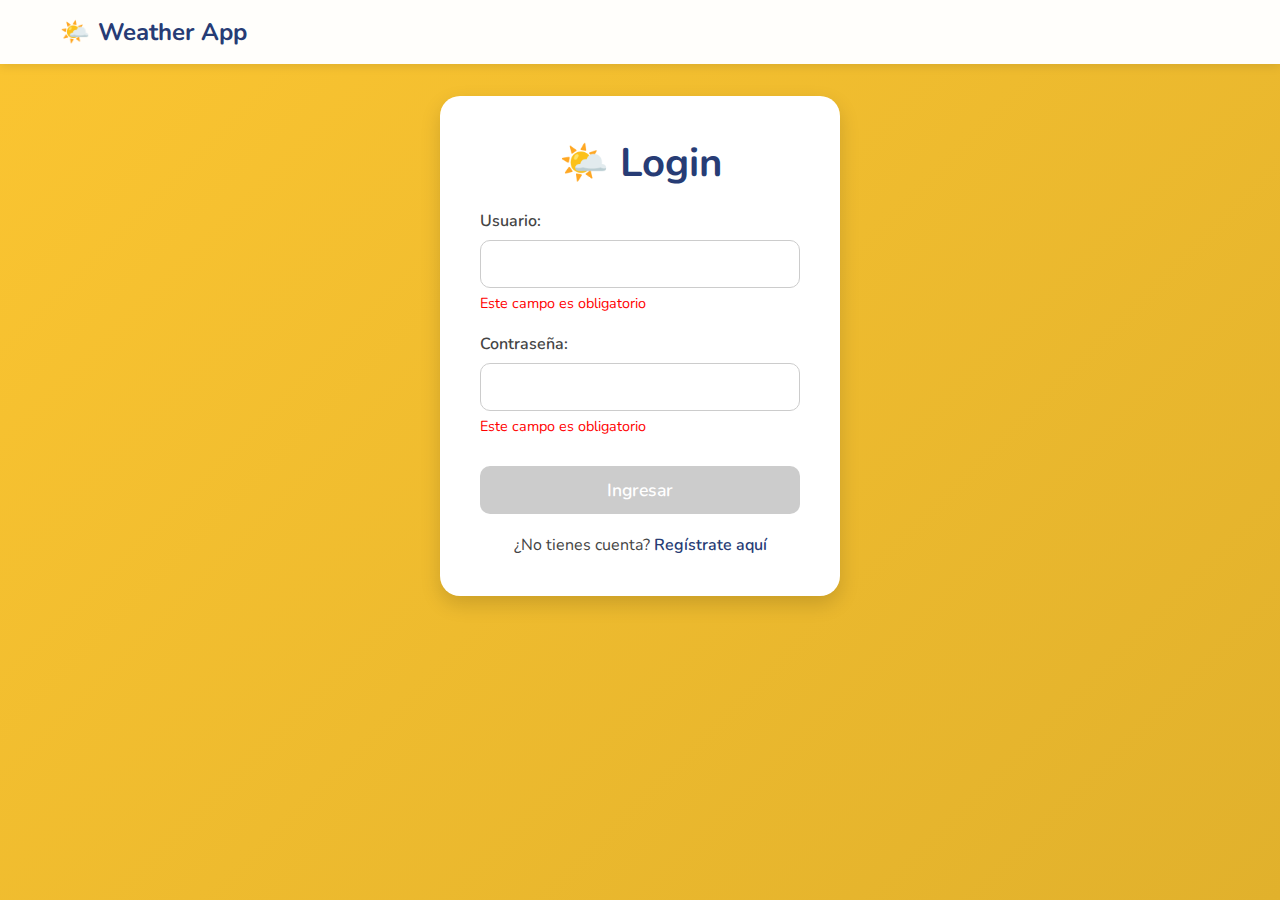
<file: index.html>
<!DOCTYPE html>
<html lang="es">

<head>
    <meta charset="UTF-8">
    <meta name="viewport" content="width=device-width, initial-scale=1.0">
    <title>Login - Weather App</title>
    <link rel="stylesheet" href="styles.css">
</head>

<body>
    <header class="main-header">
        <div class="header-content">
            <a href="index.html" class="app-logo">🌤️<span>Weather App</span></a>
        </div>
    </header>
    <div class="container auth-container">
        <header>
            <h1>🌤️ Login</h1>
        </header>

        <form>
            <div class="form-group">
                <label for="username">Usuario:</label>
                <input type="text" id="username">
                <span class="error">Este campo es obligatorio</span>
            </div>

            <div class="form-group">
                <label for="password">Contraseña:</label>
                <input type="password" id="password">
                <span class="error">Este campo es obligatorio</span>
            </div>

            <button type="submit" disabled="true">Ingresar</button>

            
        </form>
        <p class="register-link">
                ¿No tienes cuenta? <a href="register.html">Regístrate aquí</a>
            </p>
    </div>
</body>

</html>
</file>
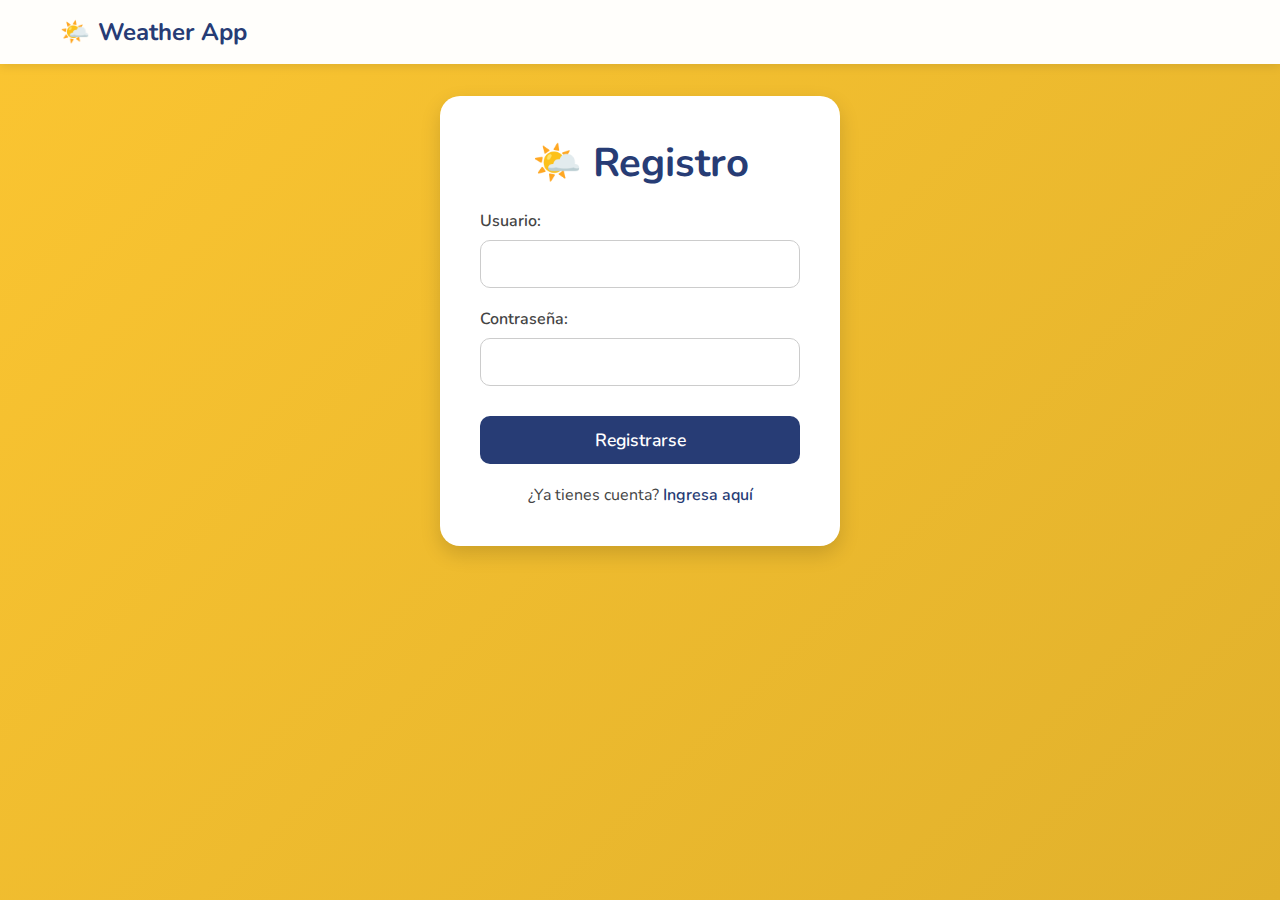
<file: register.html>
<!DOCTYPE html>
<html lang="es">

<head>
    <meta charset="UTF-8">
    <meta name="viewport" content="width=device-width, initial-scale=1.0">
    <title>Registro - Weather App</title>
    <link href="https://fonts.googleapis.com/css2?family=Nunito:wght@400;600;700&display=swap" rel="stylesheet">
    <link rel="stylesheet" href="https://cdnjs.cloudflare.com/ajax/libs/font-awesome/6.4.2/css/all.min.css">
    <link rel="stylesheet" href="styles.css">
</head>

<body>
    <header class="main-header">
        <div class="header-content">
            <a href="index.html" class="app-logo">🌤️<span>Weather App</span></a>
        </div>
    </header>
    <div class="container auth-container">
        <header>
            <h1>🌤️ Registro</h1>
        </header>

        <form>
            <div class="form-group">
                <label for="username">Usuario:</label>
                <input type="text" id="username" required>
            </div>

            <div class="form-group">
                <label for="password">Contraseña:</label>
                <input type="password" id="password" required>
            </div>

            <button type="submit">Registrarse</button>

            
        </form>
        <p class="login-link">
                ¿Ya tienes cuenta? <a href="index.html">Ingresa aquí</a>
            </p>
    </div>
</body>

</html>
</file>
<file: styles.css>
/* Fuente Nunito */
@import url('https://fonts.googleapis.com/css2?family=Nunito:wght@400;600;700&display=swap');
/* Font Awesome */
@import url('https://cdnjs.cloudflare.com/ajax/libs/font-awesome/6.4.2/css/all.min.css');

* {
    box-sizing: border-box;
    margin: 0;
    padding: 0;
    font-family: 'Nunito', sans-serif;
}

/* Estilos para el header principal */
.main-header {
    width: 100%;
    background: rgba(255, 255, 255, 0.98);
    padding: 1rem 0;
    box-shadow: 0 2px 10px rgba(0, 0, 0, 0.1);
}

.main-header .header-content {
    max-width: 1200px;
    padding: 0 20px;
    margin: 0 auto;
    display: flex;
    justify-content: space-between;
    align-items: center;
    width: 100%;
}

.main-header .app-logo {
    display: flex;
    align-items: center;
    text-decoration: none;
    color: #273c75;
    font-size: 1.5rem;
    font-weight: 700;
}

.main-header .app-logo span {
    margin-left: 0.5rem;
}

.main-header .logout-btn {
    width: 36px;
    height: 36px;
    background: #273c75;
    color: #fff;
    border: none;
    border-radius: 8px;
    font-size: 1.1rem;
    cursor: pointer;
    transition: all 0.2s ease;
    display: flex;
    align-items: center;
    justify-content: center;
}

.main-header .logout-btn i {
    transition: transform 0.2s ease;
}

.main-header .logout-btn:hover {
    background: #40739e;
    box-shadow: 0 2px 5px rgba(0, 0, 0, 0.2);
}

.main-header .logout-btn:hover i {
    transform: translateX(2px);
}

body {
    background: linear-gradient(135deg, #fbc531, #e1b12c);
    margin: 0;
    padding: 0;
    min-height: 100vh;
    display: flex;
    flex-direction: column;
}

.container {
    background: #fff;
    border-radius: 20px;
    box-shadow: 0 8px 20px rgba(0, 0, 0, 0.15);
    max-width: 900px;
    width: calc(100% - 40px);
    padding: 40px;
    text-align: center;
    margin: 2rem auto;
}

header h1 {
    font-size: 2.5rem;
    color: #273c75;
    margin-bottom: 20px;
}

/* Estilos para la sección de búsqueda */
.search-box {
    margin-bottom: 30px;
}

.search-box label {
    display: block;
    font-weight: 600;
    margin-bottom: 8px;
    color: #444;
    text-align: left;
}

.search-box input {
    width: 100%;
    padding: 12px 15px;
    border-radius: 10px;
    border: 1px solid #ccc;
    margin-bottom: 15px;
    font-size: 1rem;
    outline: none;
    transition: all 0.3s ease;
}

.search-box input:focus {
    border-color: #273c75;
    box-shadow: 0 0 5px rgba(39, 60, 117, 0.3);
}

.search-box button {
    width: 100%;
    padding: 12px 15px;
    background: #273c75;
    color: #fff;
    border: none;
    border-radius: 10px;
    font-size: 1.1rem;
    font-weight: 600;
    cursor: pointer;
    transition: background 0.3s ease;
}

.search-box button:hover {
    background: #40739e;
}

/* Estilos para el gráfico */
.chart-container {
    margin-top: 30px;
    background: #f5f6fa;
    border-radius: 15px;
    padding: 20px;
    box-shadow: 0 4px 10px rgba(0, 0, 0, 0.1);
    height: 300px;
}

.chart {
    width: 100%;
    height: 100%;
}

/* Estilos para formularios de login y registro */
.form-group {
    margin-bottom: 20px;
    text-align: left;
}

.form-group label {
    display: block;
    font-weight: 600;
    margin-bottom: 8px;
    color: #444;
}

.form-group input {
    width: 100%;
    padding: 12px 15px;
    border-radius: 10px;
    border: 1px solid #ccc;
    font-size: 1rem;
    outline: none;
    transition: all 0.3s ease;
}

.form-group input:focus {
    border-color: #273c75;
    box-shadow: 0 0 5px rgba(39, 60, 117, 0.3);
}

button:not(.Toastify__close-button){
width: 100%;
    padding: 12px 15px;
    background: #273c75;
    color: #fff;
    border: none;
    border-radius: 10px;
    font-size: 1.1rem;
    font-weight: 600;
    cursor: pointer;
    transition: background 0.3s ease;
    margin-top: 10px;
}

button:hover:not(.Toastify__close-button) {
    background: #40739e;
}

button:disabled {
    background: #ccc;
    cursor: not-allowed;
}

.register-link, .login-link {
    margin-top: 20px;
    color: #444;
}

.register-link a, .login-link a {
    color: #273c75;
    text-decoration: none;
    font-weight: 600;
}

.register-link a:hover, .login-link a:hover {
    text-decoration: underline;
}

.error{
    color: red;
    font-size: 0.9rem;
    display: block;
    margin-top: 5px;
}

/* Ajuste específico para el contenedor de login/registro */
.container.auth-container {
    max-width: 400px;
    width: calc(100% - 40px);
}
</file>
